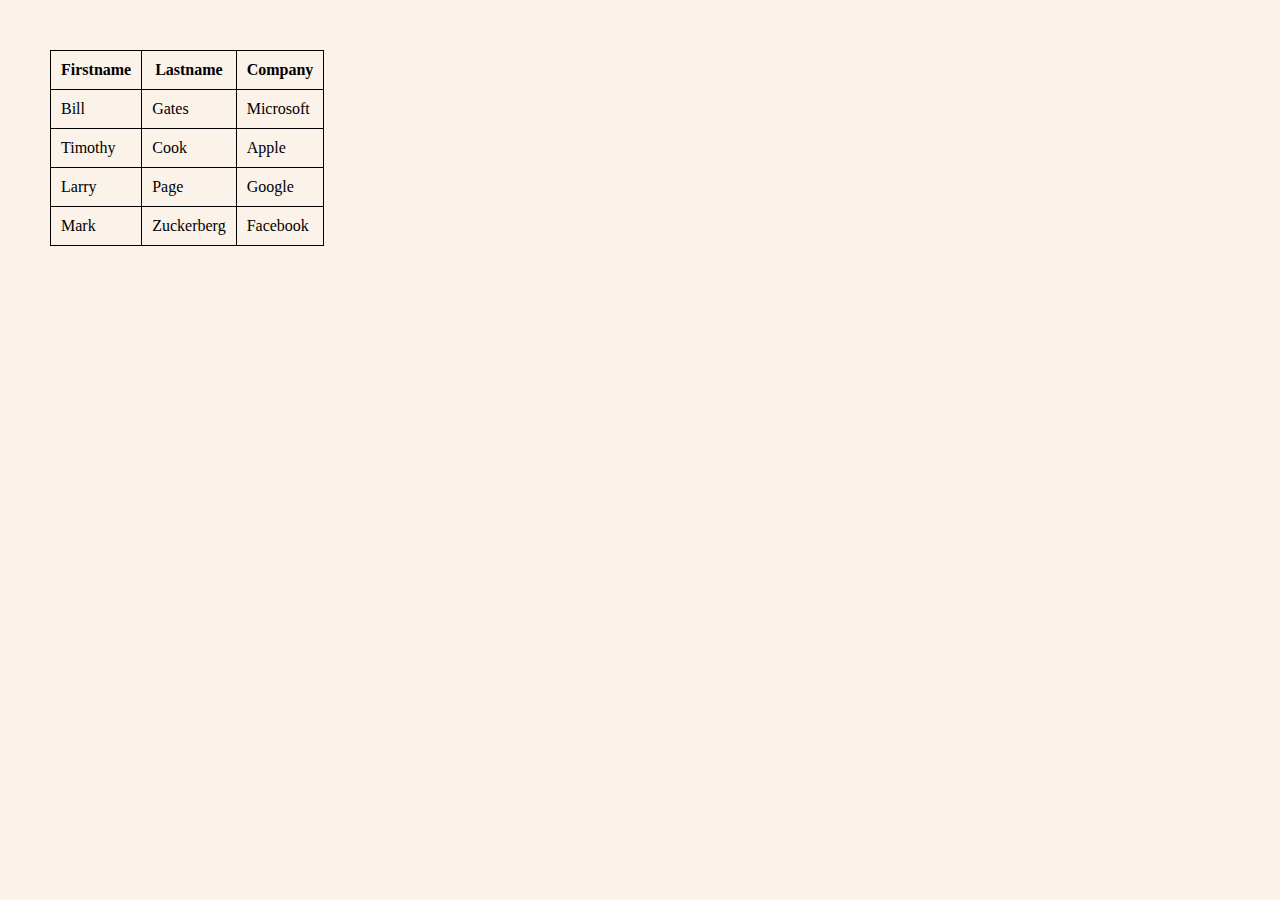
<file: index.html>
<!doctype html>
<html lang="ru">
<head>
    <meta charset="UTF-8">
    <meta name="viewport"
          content="width=device-width, user-scalable=no, initial-scale=1.0, maximum-scale=1.0, minimum-scale=1.0">
    <meta http-equiv="X-UA-Compatible" content="ie=edge">
    <title>HW JS 26</title>
    <link rel="stylesheet" href="style.css">
</head>
<body>

<div class="main-wrap">
    <table>
        <thead>
        <tr>
            <th>Firstname</th>
            <th>Lastname</th>
            <th>Company</th>
        </tr>
        </thead>
        <tbody>
        <tr>
            <td>Bill</td>
            <td>Gates</td>
            <td>Microsoft</td>
        </tr>
        <tr>
            <td>Timothy</td>
            <td>Cook</td>
            <td>Apple</td>
        </tr>
        <tr>
            <td>Larry</td>
            <td>Page</td>
            <td>Google</td>
        </tr>
        <tr>
            <td>Mark</td>
            <td>Zuckerberg</td>
            <td>Facebook</td>
        </tr>
        </tbody>
    </table>
</div>

<script src="script.js"></script>
</body>
</html>
</file>
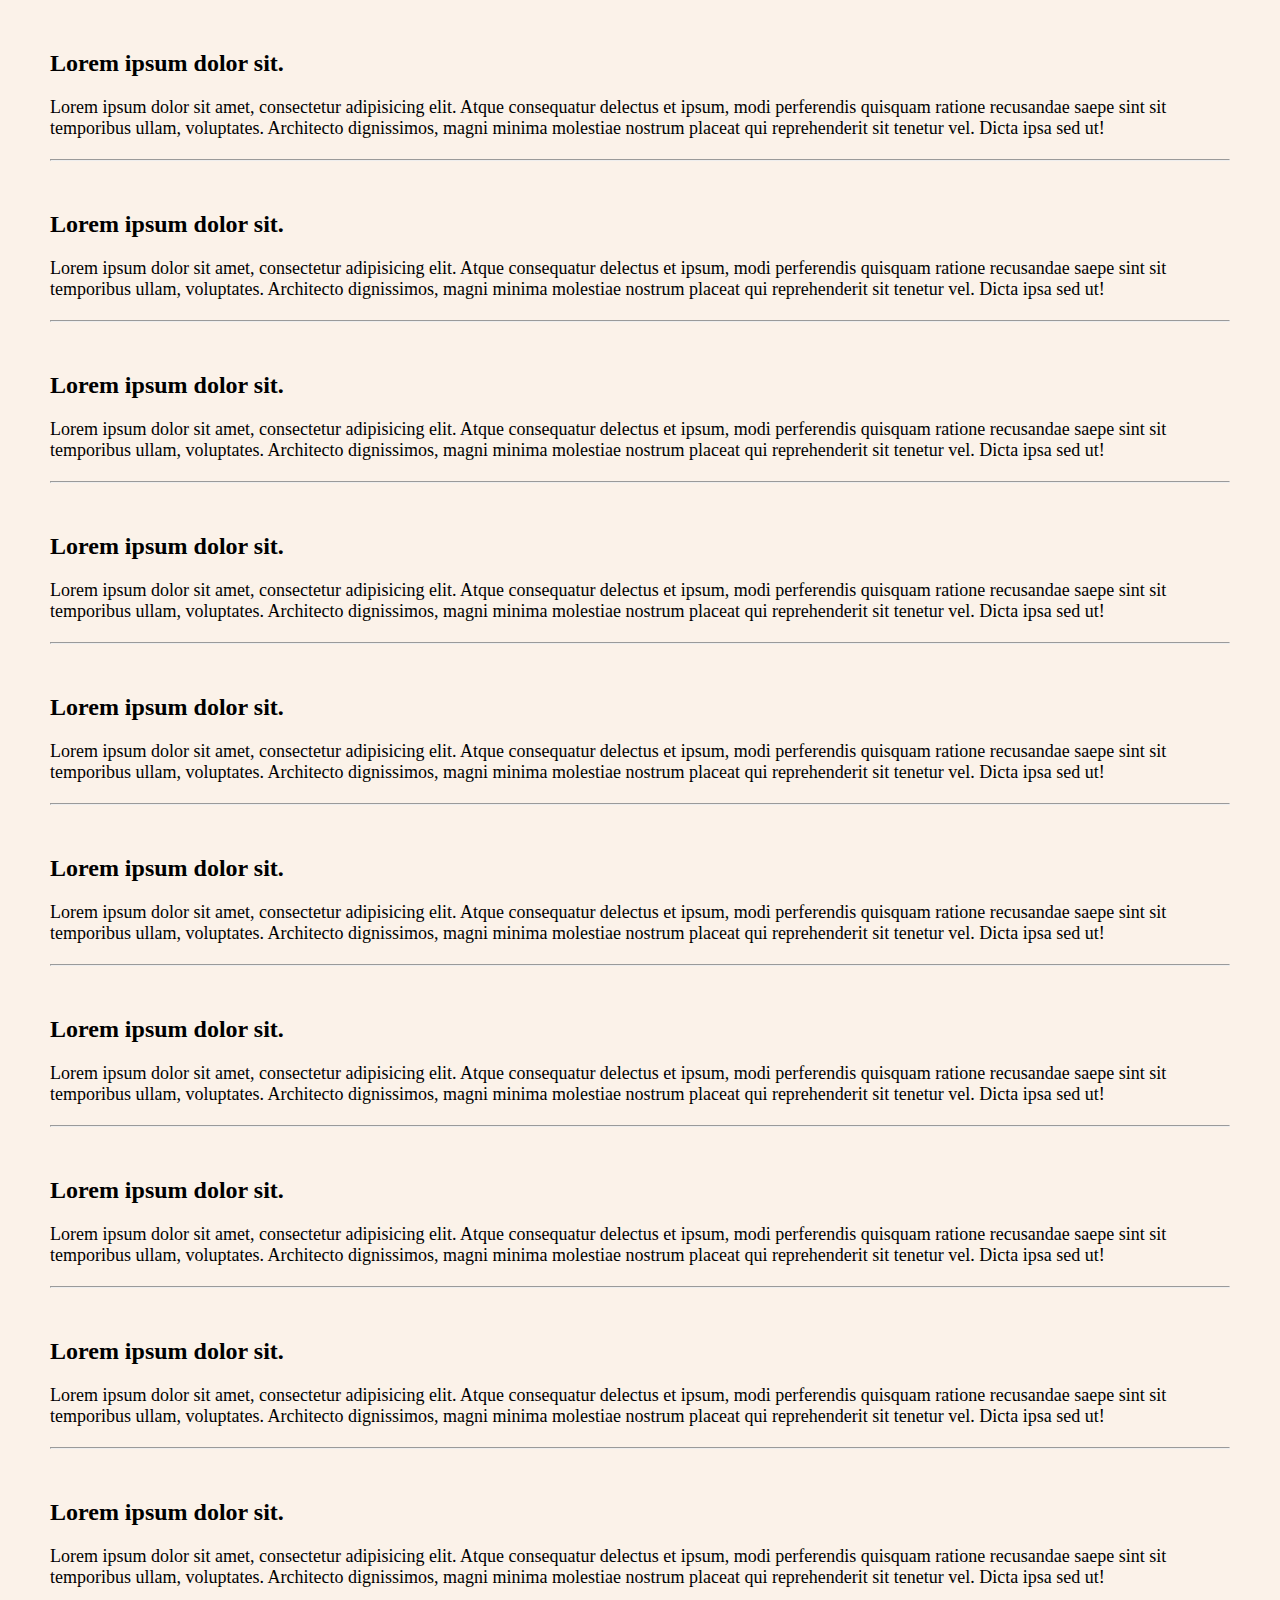
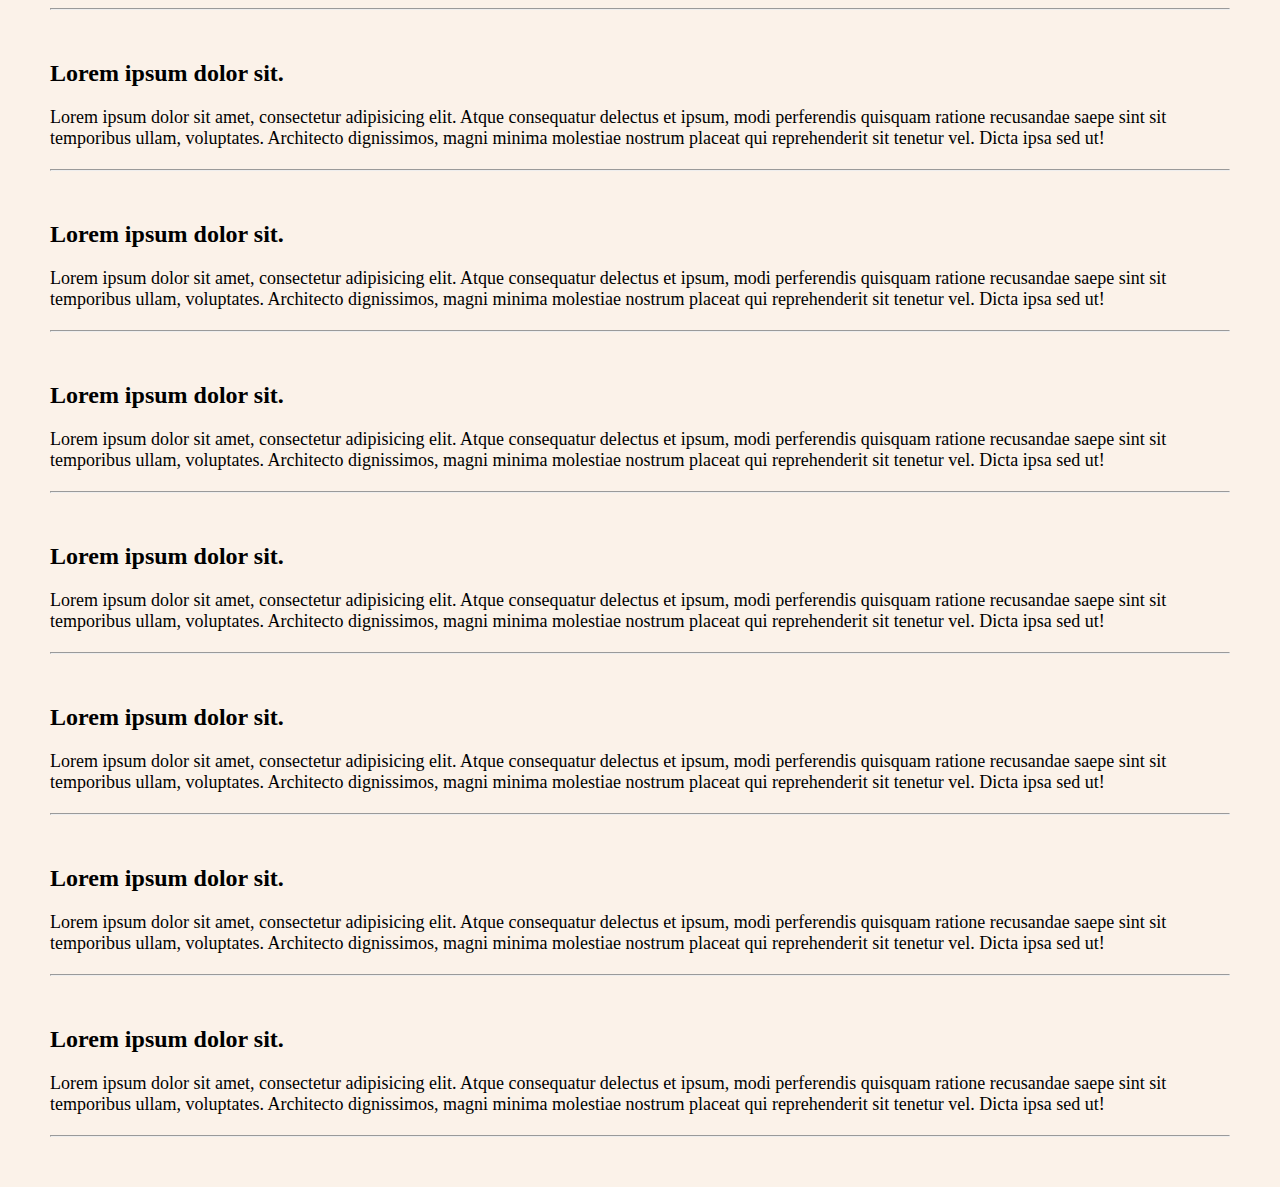
<file: page2.html>
<!doctype html>
<html lang="ru">
<head>
    <meta charset="UTF-8">
    <meta name="viewport"
          content="width=device-width, user-scalable=no, initial-scale=1.0, maximum-scale=1.0, minimum-scale=1.0">
    <meta http-equiv="X-UA-Compatible" content="ie=edge">
    <title>HW JS 26</title>
    <link rel="stylesheet" href="style.css">
</head>
<body>

<div class="btn-go-top" id="goTop">
    <span>⇧</span>
</div>

<div class="main-wrap">
    <div class="article">
        <h2>Lorem ipsum dolor sit.</h2>
        <p>
            Lorem ipsum dolor sit amet, consectetur adipisicing elit. Atque consequatur delectus et ipsum, modi
            perferendis quisquam ratione recusandae saepe sint sit temporibus ullam, voluptates. Architecto dignissimos,
            magni minima molestiae nostrum placeat qui reprehenderit sit tenetur vel. Dicta ipsa sed ut!
        </p>
        <hr>
    </div>
    <div class="article">
        <h2>Lorem ipsum dolor sit.</h2>
        <p>
            Lorem ipsum dolor sit amet, consectetur adipisicing elit. Atque consequatur delectus et ipsum, modi
            perferendis quisquam ratione recusandae saepe sint sit temporibus ullam, voluptates. Architecto dignissimos,
            magni minima molestiae nostrum placeat qui reprehenderit sit tenetur vel. Dicta ipsa sed ut!
        </p>
        <hr>
    </div>
    <div class="article">
        <h2>Lorem ipsum dolor sit.</h2>
        <p>
            Lorem ipsum dolor sit amet, consectetur adipisicing elit. Atque consequatur delectus et ipsum, modi
            perferendis quisquam ratione recusandae saepe sint sit temporibus ullam, voluptates. Architecto dignissimos,
            magni minima molestiae nostrum placeat qui reprehenderit sit tenetur vel. Dicta ipsa sed ut!
        </p>
        <hr>
    </div>
    <div class="article">
        <h2>Lorem ipsum dolor sit.</h2>
        <p>
            Lorem ipsum dolor sit amet, consectetur adipisicing elit. Atque consequatur delectus et ipsum, modi
            perferendis quisquam ratione recusandae saepe sint sit temporibus ullam, voluptates. Architecto dignissimos,
            magni minima molestiae nostrum placeat qui reprehenderit sit tenetur vel. Dicta ipsa sed ut!
        </p>
        <hr>
    </div>
    <div class="article">
        <h2>Lorem ipsum dolor sit.</h2>
        <p>
            Lorem ipsum dolor sit amet, consectetur adipisicing elit. Atque consequatur delectus et ipsum, modi
            perferendis quisquam ratione recusandae saepe sint sit temporibus ullam, voluptates. Architecto dignissimos,
            magni minima molestiae nostrum placeat qui reprehenderit sit tenetur vel. Dicta ipsa sed ut!
        </p>
        <hr>
    </div>
    <div class="article">
        <h2>Lorem ipsum dolor sit.</h2>
        <p>
            Lorem ipsum dolor sit amet, consectetur adipisicing elit. Atque consequatur delectus et ipsum, modi
            perferendis quisquam ratione recusandae saepe sint sit temporibus ullam, voluptates. Architecto dignissimos,
            magni minima molestiae nostrum placeat qui reprehenderit sit tenetur vel. Dicta ipsa sed ut!
        </p>
        <hr>
    </div>
    <div class="article">
        <h2>Lorem ipsum dolor sit.</h2>
        <p>
            Lorem ipsum dolor sit amet, consectetur adipisicing elit. Atque consequatur delectus et ipsum, modi
            perferendis quisquam ratione recusandae saepe sint sit temporibus ullam, voluptates. Architecto dignissimos,
            magni minima molestiae nostrum placeat qui reprehenderit sit tenetur vel. Dicta ipsa sed ut!
        </p>
        <hr>
    </div>
    <div class="article">
        <h2>Lorem ipsum dolor sit.</h2>
        <p>
            Lorem ipsum dolor sit amet, consectetur adipisicing elit. Atque consequatur delectus et ipsum, modi
            perferendis quisquam ratione recusandae saepe sint sit temporibus ullam, voluptates. Architecto dignissimos,
            magni minima molestiae nostrum placeat qui reprehenderit sit tenetur vel. Dicta ipsa sed ut!
        </p>
        <hr>
    </div>
    <div class="article">
        <h2>Lorem ipsum dolor sit.</h2>
        <p>
            Lorem ipsum dolor sit amet, consectetur adipisicing elit. Atque consequatur delectus et ipsum, modi
            perferendis quisquam ratione recusandae saepe sint sit temporibus ullam, voluptates. Architecto dignissimos,
            magni minima molestiae nostrum placeat qui reprehenderit sit tenetur vel. Dicta ipsa sed ut!
        </p>
        <hr>
    </div>
    <div class="article">
        <h2>Lorem ipsum dolor sit.</h2>
        <p>
            Lorem ipsum dolor sit amet, consectetur adipisicing elit. Atque consequatur delectus et ipsum, modi
            perferendis quisquam ratione recusandae saepe sint sit temporibus ullam, voluptates. Architecto dignissimos,
            magni minima molestiae nostrum placeat qui reprehenderit sit tenetur vel. Dicta ipsa sed ut!
        </p>
        <hr>
    </div>
    <div class="article">
        <h2>Lorem ipsum dolor sit.</h2>
        <p>
            Lorem ipsum dolor sit amet, consectetur adipisicing elit. Atque consequatur delectus et ipsum, modi
            perferendis quisquam ratione recusandae saepe sint sit temporibus ullam, voluptates. Architecto dignissimos,
            magni minima molestiae nostrum placeat qui reprehenderit sit tenetur vel. Dicta ipsa sed ut!
        </p>
        <hr>
    </div>
    <div class="article">
        <h2>Lorem ipsum dolor sit.</h2>
        <p>
            Lorem ipsum dolor sit amet, consectetur adipisicing elit. Atque consequatur delectus et ipsum, modi
            perferendis quisquam ratione recusandae saepe sint sit temporibus ullam, voluptates. Architecto dignissimos,
            magni minima molestiae nostrum placeat qui reprehenderit sit tenetur vel. Dicta ipsa sed ut!
        </p>
        <hr>
    </div>
    <div class="article">
        <h2>Lorem ipsum dolor sit.</h2>
        <p>
            Lorem ipsum dolor sit amet, consectetur adipisicing elit. Atque consequatur delectus et ipsum, modi
            perferendis quisquam ratione recusandae saepe sint sit temporibus ullam, voluptates. Architecto dignissimos,
            magni minima molestiae nostrum placeat qui reprehenderit sit tenetur vel. Dicta ipsa sed ut!
        </p>
        <hr>
    </div>
    <div class="article">
        <h2>Lorem ipsum dolor sit.</h2>
        <p>
            Lorem ipsum dolor sit amet, consectetur adipisicing elit. Atque consequatur delectus et ipsum, modi
            perferendis quisquam ratione recusandae saepe sint sit temporibus ullam, voluptates. Architecto dignissimos,
            magni minima molestiae nostrum placeat qui reprehenderit sit tenetur vel. Dicta ipsa sed ut!
        </p>
        <hr>
    </div>
    <div class="article">
        <h2>Lorem ipsum dolor sit.</h2>
        <p>
            Lorem ipsum dolor sit amet, consectetur adipisicing elit. Atque consequatur delectus et ipsum, modi
            perferendis quisquam ratione recusandae saepe sint sit temporibus ullam, voluptates. Architecto dignissimos,
            magni minima molestiae nostrum placeat qui reprehenderit sit tenetur vel. Dicta ipsa sed ut!
        </p>
        <hr>
    </div>
    <div class="article">
        <h2>Lorem ipsum dolor sit.</h2>
        <p>
            Lorem ipsum dolor sit amet, consectetur adipisicing elit. Atque consequatur delectus et ipsum, modi
            perferendis quisquam ratione recusandae saepe sint sit temporibus ullam, voluptates. Architecto dignissimos,
            magni minima molestiae nostrum placeat qui reprehenderit sit tenetur vel. Dicta ipsa sed ut!
        </p>
        <hr>
    </div>
    <div class="article">
        <h2>Lorem ipsum dolor sit.</h2>
        <p>
            Lorem ipsum dolor sit amet, consectetur adipisicing elit. Atque consequatur delectus et ipsum, modi
            perferendis quisquam ratione recusandae saepe sint sit temporibus ullam, voluptates. Architecto dignissimos,
            magni minima molestiae nostrum placeat qui reprehenderit sit tenetur vel. Dicta ipsa sed ut!
        </p>
        <hr>
    </div>
</div>

<script src="script.js"></script>
</body>
</html>
</file>
<file: style.css>
html, body, * {
    margin: 0;
    padding: 0;
    box-sizing: border-box;
    list-style: none;
}

body {
    background: #fbf2e9;
}

.main-wrap {
    padding: 50px;
}

table {
    border: 1px solid #000;
    border-collapse: collapse;
}

th, td {
    border: 1px solid #000;
    padding: 10px;
    transition: .4s ease;
}

.article p {
    padding: 20px 0;
    font-size: 18px;
}

.article:not(:first-child) {
    margin-top: 50px;
}

.btn-go-top {
    position: fixed;
    bottom: 50px;
    right: 50px;
    width: 50px;
    height: 50px;
    background: #ffa983;
    display: flex;
    justify-content: center;
    align-items: center;
    transition: .4s ease;
    opacity: 0;
    transform: translateY(-20px);
}

.active {
    opacity: 1;
    transform: translateY(0);
    transition: .4s ease;
}

.btn-go-top:hover {
    cursor: pointer;
}

.btn-go-top span {
    font-size: 30px;
}
</file>
